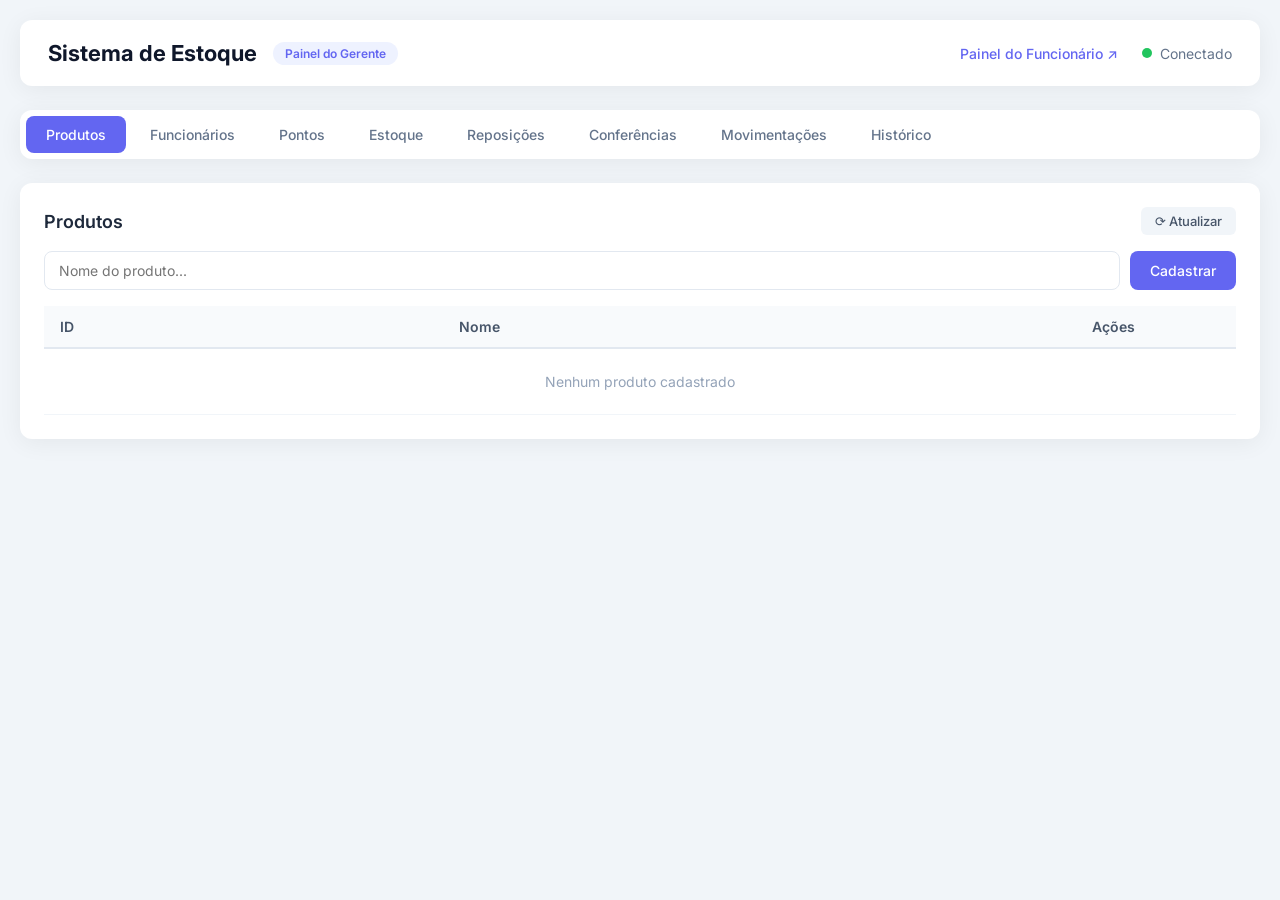
<file: frontend/index.html>
<!doctype html>
<html lang="pt-BR">
  <head>
    <meta charset="UTF-8" />
    <meta name="viewport" content="width=device-width, initial-scale=1.0" />
    <title>Sistema de Estoque</title>
    <link rel="stylesheet" href="style.css" />
    <link
      href="https://fonts.googleapis.com/css2?family=Inter:ital,wght@0,400;0,500;0,600;0,700;1,400&display=swap"
      rel="stylesheet"
    />
  </head>
  <body>
    <div class="app-container">
      <header class="header">
        <div class="header-content">
          <h1>Sistema de Estoque</h1>
          <span class="badge">Painel do Gerente</span>
        </div>
        <div class="status-indicator">
          <a href="funcionario/funcionario.html" style="margin-right: 16px; color: var(--primary); font-size: 14px; font-weight: 500; text-decoration: none;">Painel do Funcionário ↗</a>
          <span class="dot connected"></span>
          <span id="statusTexto">Conectado</span>
        </div>
      </header>

      <nav class="tabs">
        <button class="tab active" data-tab="produtos">Produtos</button>
        <button class="tab" data-tab="funcionarios">Funcionários</button>
        <button class="tab" data-tab="pontos">Pontos</button>
        <button class="tab" data-tab="estoque">Estoque</button>
        <button class="tab" data-tab="reposicoes">Reposições</button>
        <button class="tab" data-tab="conferencias">Conferências</button>
        <button class="tab" data-tab="movimentacoes">Movimentações</button>
        <button class="tab" data-tab="historico">Histórico</button>
      </nav>

      <main class="content">
        <section id="tab-produtos" class="tab-content active">
          <div class="card">
            <div class="card-header">
              <h2>Produtos</h2>
              <button class="btn-refresh" onclick="listarProdutos()">
                ⟳ Atualizar
              </button>
            </div>
            <div class="form-row">
              <input
                type="text"
                id="produtoNome"
                placeholder="Nome do produto..."
              />
              <button class="btn-primary" onclick="cadastrarProduto()">
                Cadastrar
              </button>
            </div>
            <div class="table-wrapper">
              <table>
                <thead>
                  <tr>
                    <th>ID</th>
                    <th>Nome</th>
                    <th style="width: 160px">Ações</th>
                  </tr>
                </thead>
                <tbody id="listaProdutos">
                  <tr>
                    <td colspan="3" class="empty-msg">
                      Nenhum produto cadastrado
                    </td>
                  </tr>
                </tbody>
              </table>
            </div>
          </div>
        </section>

        <section id="tab-funcionarios" class="tab-content">
          <div class="card">
            <div class="card-header">
              <h2>Funcionários</h2>
              <button class="btn-refresh" onclick="listarFuncionarios()">
                ⟳ Atualizar
              </button>
            </div>
            <div class="form-row">
              <input
                type="text"
                id="funcionarioNome"
                placeholder="Nome do funcionário..."
              />
              <button class="btn-primary" onclick="cadastrarFuncionario()">
                Cadastrar
              </button>
            </div>
            <div class="table-wrapper">
              <table>
                <thead>
                  <tr>
                    <th>ID</th>
                    <th>Nome</th>
                    <th style="width: 160px">Ações</th>
                  </tr>
                </thead>
                <tbody id="listaFuncionarios">
                  <tr>
                    <td colspan="3" class="empty-msg">
                      Nenhum funcionário cadastrado
                    </td>
                  </tr>
                </tbody>
              </table>
            </div>
          </div>
        </section>

        <section id="tab-pontos" class="tab-content">
          <div class="card">
            <div class="card-header">
              <h2>Pontos</h2>
              <button class="btn-refresh" onclick="listarPontos()">
                ⟳ Atualizar
              </button>
            </div>
            <div class="form-row">
              <input
                type="text"
                id="pontoNome"
                placeholder="Nome do ponto..."
              />
              <button class="btn-primary" onclick="cadastrarPonto()">
                Cadastrar
              </button>
            </div>
            <div class="table-wrapper">
              <table>
                <thead>
                  <tr>
                    <th>ID</th>
                    <th>Nome</th>
                    <th style="width: 160px">Ações</th>
                  </tr>
                </thead>
                <tbody id="listaPontos">
                  <tr>
                    <td colspan="3" class="empty-msg">
                      Nenhum ponto cadastrado
                    </td>
                  </tr>
                </tbody>
              </table>
            </div>
          </div>
        </section>

        <section id="tab-estoque" class="tab-content">
          <div class="card">
            <div class="card-header">
              <h2>Estoque</h2>
              <button class="btn-refresh" onclick="consultarEstoque()">
                ⟳ Consultar
              </button>
            </div>
            <div class="form-row">
              <input
                type="number"
                id="estoqueProdutoId"
                placeholder="ID Produto"
              />
              <input type="number" id="estoquePontoId" placeholder="ID Ponto" />
              <input
                type="number"
                id="estoqueFuncionarioId"
                placeholder="ID Funcionário"
              />
              <input
                type="number"
                id="estoqueQuantidade"
                placeholder="Quantidade"
              />
            </div>
            <div class="btn-group">
              <button class="btn-success" onclick="registrarEntrada()">
                Entrada
              </button>
              <button class="btn-danger" onclick="registrarSaida()">
                Saída
              </button>
              <button class="btn-info" onclick="consultarEstoque()">
                Consultar
              </button>
            </div>
            <div id="resultadoEstoque" class="result-box"></div>
          </div>
        </section>

        <section id="tab-reposicoes" class="tab-content">
          <div class="card">
            <div class="card-header">
              <h2>Reposições</h2>
              <button class="btn-refresh" onclick="listarReposicoes()">
                ⟳ Atualizar
              </button>
            </div>
            <div class="form-row">
              <input
                type="number"
                id="reposicaoProdutoId"
                placeholder="ID Produto"
              />
              <input
                type="number"
                id="reposicaoPontoId"
                placeholder="ID Ponto"
              />
              <input
                type="number"
                id="reposicaoFuncionarioId"
                placeholder="ID Funcionário"
              />
              <input
                type="number"
                id="reposicaoQuantidade"
                placeholder="Quantidade"
              />
              <button class="btn-primary" onclick="solicitarReposicao()">
                Solicitar
              </button>
            </div>
            <div class="form-row">
              <input
                type="number"
                id="reposicaoId"
                placeholder="ID da Reposição"
              />
              <button class="btn-warning" onclick="separarReposicao()">
                Separar
              </button>
              <button class="btn-info" onclick="conferirReposicao()">
                Conferir
              </button>
              <button class="btn-success" onclick="entregarReposicao()">
                Entregar
              </button>
              <button class="btn-danger" onclick="cancelarReposicao()">
                Cancelar
              </button>
            </div>
            <div class="table-wrapper">
              <table>
                <thead>
                  <tr>
                    <th>ID</th>
                    <th>Produto</th>
                    <th>Ponto</th>
                    <th>Qtd</th>
                    <th>Status</th>
                    <th>Data</th>
                  </tr>
                </thead>
                <tbody id="listaReposicoes">
                  <tr>
                    <td colspan="6" class="empty-msg">Nenhuma reposição</td>
                  </tr>
                </tbody>
              </table>
            </div>
          </div>
        </section>

        <section id="tab-conferencias" class="tab-content">
          <div class="card">
            <div class="card-header">
              <h2>Conferências</h2>
              <button class="btn-refresh" onclick="listarConferencias()">
                ⟳ Atualizar
              </button>
            </div>
            <div class="form-row">
              <input
                type="number"
                id="conferenciaProdutoId"
                placeholder="ID Produto"
              />
              <input
                type="number"
                id="conferenciaPontoId"
                placeholder="ID Ponto"
              />
              <input
                type="number"
                id="conferenciaFuncionarioId"
                placeholder="ID Funcionário"
              />
              <input
                type="number"
                id="conferenciaQuantidadeFisica"
                placeholder="Qtd. Física"
              />
              <button class="btn-primary" onclick="realizarConferencia()">
                Realizar
              </button>
            </div>
            <div class="table-wrapper">
              <table>
                <thead>
                  <tr>
                    <th>ID</th>
                    <th>Produto</th>
                    <th>Ponto</th>
                    <th>Esperado</th>
                    <th>Físico</th>
                    <th>Divergência</th>
                  </tr>
                </thead>
                <tbody id="listaConferencias">
                  <tr>
                    <td colspan="6" class="empty-msg">Nenhuma conferência</td>
                  </tr>
                </tbody>
              </table>
            </div>
          </div>
        </section>

        <section id="tab-movimentacoes" class="tab-content">
          <div class="card">
            <div class="card-header">
              <h2>Movimentações</h2>
              <button class="btn-refresh" onclick="listarMovimentacoes()">
                ⟳ Atualizar
              </button>
            </div>
            <div class="table-wrapper">
              <table>
                <thead>
                  <tr>
                    <th>Data</th>
                    <th>Produto</th>
                    <th>Ponto</th>
                    <th>Funcionário</th>
                    <th>Tipo</th>
                    <th>Qtd</th>
                  </tr>
                </thead>
                <tbody id="listaMovimentacoes">
                  <tr>
                    <td colspan="6" class="empty-msg">Nenhuma movimentação</td>
                  </tr>
                </tbody>
              </table>
            </div>
          </div>
        </section>

        <section id="tab-historico" class="tab-content">
          <div class="card">
            <div class="card-header">
              <h2>Histórico do Produto</h2>
            </div>
            <div class="form-row">
              <input
                type="number"
                id="historicoProdutoId"
                placeholder="ID Produto"
              />
              <input
                type="number"
                id="historicoPontoId"
                placeholder="ID Ponto"
              />
              <button class="btn-info" onclick="verHistorico()">Buscar</button>
            </div>
            <div id="resultadoHistorico" class="result-box"></div>
          </div>
        </section>
      </main>
    </div>

    <div id="customAlert" class="alert-overlay">
      <div class="alert-box">
        <p id="alertMessage">Mensagem</p>
        <button onclick="fecharAlert()">OK</button>
      </div>
    </div>
    <div id="modalEditar" class="alert-overlay">
      <div class="alert-box" style="max-width: 420px; text-align: left">
        <h3 style="margin-bottom: 16px; color: var(--gray-800)">Editar</h3>
        <input type="hidden" id="editId" />
        <input type="hidden" id="editTipo" />
        <div class="form-row" style="flex-direction: column; gap: 8px">
          <label
            style="font-weight: 500; font-size: 14px; color: var(--gray-600)"
            >Novo nome:</label
          >
          <input
            type="text"
            id="editNome"
            placeholder="Digite o novo nome..."
            style="width: 100%"
          />
        </div>
        <div
          style="
            display: flex;
            gap: 10px;
            margin-top: 16px;
            justify-content: flex-end;
          "
        >
          <button
            onclick="fecharModalEditar()"
            style="
              background: var(--gray-200);
              color: var(--gray-700);
              padding: 10px 20px;
              border: none;
              border-radius: 8px;
              cursor: pointer;
              font-size: 14px;
              font-weight: 500;
            "
          >
            Cancelar
          </button>
          <button
            onclick="salvarEdicao()"
            class="btn-primary"
            style="padding: 10px 20px"
          >
            Salvar
          </button>
        </div>
      </div>
    </div>
    <script src="script.js"></script>
  </body>
</html>
</file>
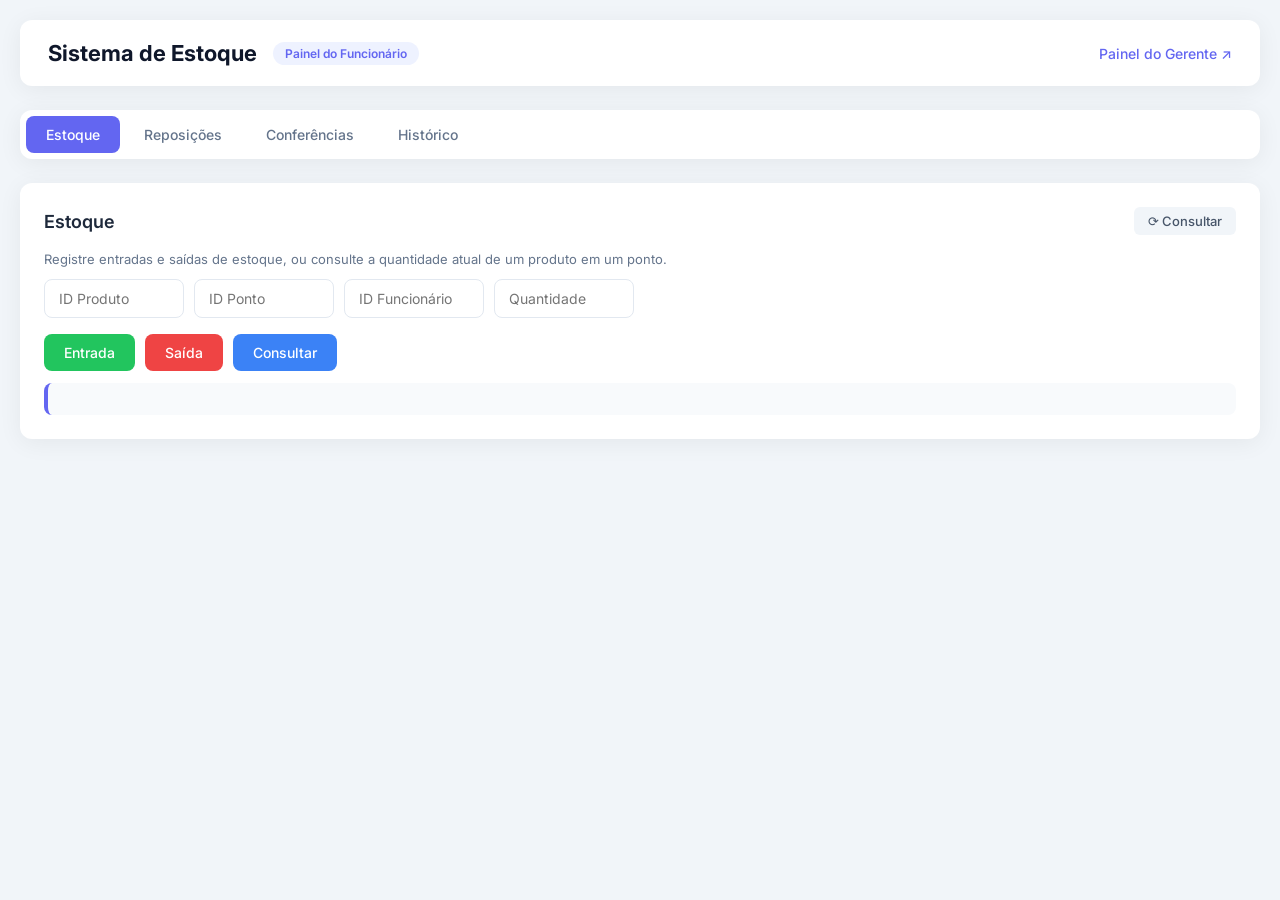
<file: frontend/funcionario/funcionario.html>
<!doctype html>
<html lang="pt-BR">
  <head>
    <meta charset="UTF-8" />
    <meta name="viewport" content="width=device-width, initial-scale=1.0" />
    <title>Sistema de Estoque — Painel do Funcionário</title>
    <link rel="stylesheet" href="../style.css" />
    <link rel="stylesheet" href="funcionario.css" />
    <link
      href="https://fonts.googleapis.com/css2?family=Inter:ital,wght@0,400;0,500;0,600;0,700;1,400&display=swap"
      rel="stylesheet"
    />
  </head>
  <body>
    <div class="app-container">
      <header class="header">
        <div class="header-content">
          <h1>Sistema de Estoque</h1>
          <span class="badge badge-funcionario">Painel do Funcionário</span>
        </div>
        <div class="status-indicator">
          <a href="../index.html" class="link-painel">Painel do Gerente ↗</a>
        </div>
      </header>

      <nav class="tabs">
        <button class="tab active" data-tab="estoque">Estoque</button>
        <button class="tab" data-tab="reposicoes">Reposições</button>
        <button class="tab" data-tab="conferencias">Conferências</button>
        <button class="tab" data-tab="historico">Histórico</button>
      </nav>

      <main class="content">
        <section id="tab-estoque" class="tab-content active">
          <div class="card">
            <div class="card-header">
              <h2>Estoque</h2>
              <button class="btn-refresh" onclick="consultarEstoque()">
                ⟳ Consultar
              </button>
            </div>
            <p class="hint-text">
              Registre entradas e saídas de estoque, ou consulte a quantidade atual
              de um produto em um ponto.
            </p>
            <div class="form-row">
              <input type="number" id="estoqueProdutoId" placeholder="ID Produto" />
              <input type="number" id="estoquePontoId" placeholder="ID Ponto" />
              <input
                type="number"
                id="estoqueFuncionarioId"
                placeholder="ID Funcionário"
              />
              <input
                type="number"
                id="estoqueQuantidade"
                placeholder="Quantidade"
              />
            </div>
            <div class="btn-group">
              <button class="btn-success" onclick="registrarEntrada()">
                Entrada
              </button>
              <button class="btn-danger" onclick="registrarSaida()">
                Saída
              </button>
              <button class="btn-info" onclick="consultarEstoque()">
                Consultar
              </button>
            </div>
            <div id="resultadoEstoque" class="result-box"></div>
          </div>
        </section>

        <section id="tab-reposicoes" class="tab-content">
          <div class="card">
            <div class="card-header">
              <h2>Reposições</h2>
              <button class="btn-refresh" onclick="listarReposicoes()">
                ⟳ Atualizar
              </button>
            </div>
            <p class="hint-text">
              Solicite uma reposição ou avance o status de uma reposição existente.
            </p>
            <div class="form-row">
              <input
                type="number"
                id="reposicaoProdutoId"
                placeholder="ID Produto"
              />
              <input type="number" id="reposicaoPontoId" placeholder="ID Ponto" />
              <input
                type="number"
                id="reposicaoFuncionarioId"
                placeholder="ID Funcionário"
              />
              <input
                type="number"
                id="reposicaoQuantidade"
                placeholder="Quantidade"
              />
              <button class="btn-primary" onclick="solicitarReposicao()">
                Solicitar
              </button>
            </div>
            <div class="form-row">
              <input
                type="number"
                id="reposicaoId"
                placeholder="ID da Reposição"
              />
              <button class="btn-warning" onclick="separarReposicao()">
                Separar
              </button>
              <button class="btn-info" onclick="conferirReposicao()">
                Conferir
              </button>
              <button class="btn-success" onclick="entregarReposicao()">
                Entregar
              </button>
              <button class="btn-danger" onclick="cancelarReposicao()">
                Cancelar
              </button>
            </div>
            <div class="table-wrapper">
              <table>
                <thead>
                  <tr>
                    <th>ID</th>
                    <th>Produto</th>
                    <th>Ponto</th>
                    <th>Qtd</th>
                    <th>Status</th>
                    <th>Data</th>
                  </tr>
                </thead>
                <tbody id="listaReposicoes">
                  <tr>
                    <td colspan="6" class="empty-msg">Nenhuma reposição</td>
                  </tr>
                </tbody>
              </table>
            </div>
          </div>
        </section>

        <section id="tab-conferencias" class="tab-content">
          <div class="card">
            <div class="card-header">
              <h2>Conferências</h2>
              <button class="btn-refresh" onclick="listarConferencias()">
                ⟳ Atualizar
              </button>
            </div>
            <p class="hint-text">
              Registre a conferência de estoque físico de um produto em um ponto.
            </p>
            <div class="form-row">
              <input
                type="number"
                id="conferenciaProdutoId"
                placeholder="ID Produto"
              />
              <input
                type="number"
                id="conferenciaPontoId"
                placeholder="ID Ponto"
              />
              <input
                type="number"
                id="conferenciaFuncionarioId"
                placeholder="ID Funcionário"
              />
              <input
                type="number"
                id="conferenciaQuantidadeFisica"
                placeholder="Qtd. Física"
              />
              <button class="btn-primary" onclick="realizarConferencia()">
                Realizar
              </button>
            </div>
            <div class="table-wrapper">
              <table>
                <thead>
                  <tr>
                    <th>ID</th>
                    <th>Produto</th>
                    <th>Ponto</th>
                    <th>Esperado</th>
                    <th>Físico</th>
                    <th>Divergência</th>
                  </tr>
                </thead>
                <tbody id="listaConferencias">
                  <tr>
                    <td colspan="6" class="empty-msg">Nenhuma conferência</td>
                  </tr>
                </tbody>
              </table>
            </div>
          </div>
        </section>

        <section id="tab-historico" class="tab-content">
          <div class="card">
            <div class="card-header">
              <h2>Histórico do Produto</h2>
            </div>
            <div class="form-row">
              <input
                type="number"
                id="historicoProdutoId"
                placeholder="ID Produto"
              />
              <input
                type="number"
                id="historicoPontoId"
                placeholder="ID Ponto"
              />
              <button class="btn-info" onclick="verHistorico()">Buscar</button>
            </div>
            <div id="resultadoHistorico" class="result-box"></div>
          </div>
        </section>
      </main>
    </div>

    <div id="customAlert" class="alert-overlay">
      <div class="alert-box">
        <p id="alertMessage">Mensagem</p>
        <button onclick="fecharAlert()">OK</button>
      </div>
    </div>
    <script src="funcionario.js"></script>
  </body>
</html>
</file>
<file: frontend/style.css>
* {
    margin: 0;
    padding: 0;
    box-sizing: border-box;
}

:root {
    --primary: #6366f1;
    --primary-dark: #4f46e5;
    --primary-light: #eef2ff;
    --success: #22c55e;
    --danger: #ef4444;
    --warning: #f59e0b;
    --info: #3b82f6;
    --gray-50: #f8fafc;
    --gray-100: #f1f5f9;
    --gray-200: #e2e8f0;
    --gray-300: #cbd5e1;
    --gray-400: #94a3b8;
    --gray-500: #64748b;
    --gray-600: #475569;
    --gray-700: #334155;
    --gray-800: #1e293b;
    --gray-900: #0f172a;
    --radius: 12px;
    --shadow: 0 4px 24px rgba(0, 0, 0, 0.06);
}

body {
    font-family: 'Inter', -apple-system, BlinkMacSystemFont, sans-serif;
    background: var(--gray-100);
    color: var(--gray-800);
    min-height: 100vh;
}

.app-container {
    max-width: 1280px;
    margin: 0 auto;
    padding: 20px;
}

.header {
    background: white;
    border-radius: var(--radius);
    padding: 20px 28px;
    display: flex;
    justify-content: space-between;
    align-items: center;
    box-shadow: var(--shadow);
    margin-bottom: 24px;
}

.header-content {
    display: flex;
    align-items: center;
    gap: 16px;
}

.header-content h1 {
    font-size: 22px;
    font-weight: 700;
    color: var(--gray-900);
}

.badge {
    background: var(--primary-light);
    color: var(--primary);
    padding: 4px 12px;
    border-radius: 20px;
    font-size: 12px;
    font-weight: 600;
}

.status-indicator {
    display: flex;
    align-items: center;
    gap: 8px;
    font-size: 14px;
    color: var(--gray-500);
}

.dot {
    width: 10px;
    height: 10px;
    border-radius: 50%;
    display: inline-block;
}

.dot.connected {
    background: var(--success);
}

.dot.disconnected {
    background: var(--danger);
}

.tabs {
    display: flex;
    flex-wrap: wrap;
    gap: 4px;
    background: white;
    border-radius: var(--radius);
    padding: 6px;
    box-shadow: var(--shadow);
    margin-bottom: 24px;
}

.tab {
    padding: 10px 20px;
    border: none;
    background: transparent;
    border-radius: 8px;
    cursor: pointer;
    font-size: 14px;
    font-weight: 500;
    color: var(--gray-500);
    transition: all 0.2s;
    font-family: 'Inter', sans-serif;
}

.tab:hover {
    background: var(--gray-100);
    color: var(--gray-700);
}

.tab.active {
    background: var(--primary);
    color: white;
}

.tab-content {
    display: none;
    animation: fadeIn 0.25s ease;
}

.tab-content.active {
    display: block;
}

@keyframes fadeIn {
    from { opacity: 0; transform: translateY(6px); }
    to { opacity: 1; transform: translateY(0); }
}

.card {
    background: white;
    border-radius: var(--radius);
    padding: 24px;
    box-shadow: var(--shadow);
}

.card-header {
    display: flex;
    justify-content: space-between;
    align-items: center;
    margin-bottom: 16px;
}

.card-header h2 {
    font-size: 18px;
    font-weight: 600;
    color: var(--gray-800);
}

.btn-refresh {
    background: var(--gray-100);
    border: none;
    padding: 6px 14px;
    border-radius: 6px;
    cursor: pointer;
    font-size: 13px;
    color: var(--gray-600);
    transition: all 0.2s;
}

.btn-refresh:hover {
    background: var(--gray-200);
}

.form-row {
    display: flex;
    flex-wrap: wrap;
    gap: 10px;
    margin-bottom: 16px;
}

.form-row input {
    padding: 10px 14px;
    border: 1px solid var(--gray-200);
    border-radius: 8px;
    font-size: 14px;
    flex: 1;
    min-width: 120px;
    transition: border 0.2s;
    font-family: 'Inter', sans-serif;
    background: white;
}

.form-row input:focus {
    outline: none;
    border-color: var(--primary);
    box-shadow: 0 0 0 3px rgba(99, 102, 241, 0.15);
}

.form-row input[type="number"] {
    max-width: 140px;
}

button {
    padding: 10px 20px;
    border: none;
    border-radius: 8px;
    cursor: pointer;
    font-size: 14px;
    font-weight: 500;
    transition: all 0.2s;
    font-family: 'Inter', sans-serif;
    display: inline-flex;
    align-items: center;
    gap: 6px;
}

button:hover {
    transform: translateY(-1px);
    box-shadow: 0 4px 12px rgba(0, 0, 0, 0.1);
}

button:active {
    transform: translateY(0);
}

.btn-primary {
    background: var(--primary);
    color: white;
}
.btn-primary:hover {
    background: var(--primary-dark);
}

.btn-success {
    background: var(--success);
    color: white;
}
.btn-success:hover {
    background: #16a34a;
}

.btn-danger {
    background: var(--danger);
    color: white;
}
.btn-danger:hover {
    background: #dc2626;
}

.btn-warning {
    background: var(--warning);
    color: white;
}
.btn-warning:hover {
    background: #d97706;
}

.btn-info {
    background: var(--info);
    color: white;
}
.btn-info:hover {
    background: #2563eb;
}

.btn-group {
    display: flex;
    flex-wrap: wrap;
    gap: 10px;
    margin-bottom: 12px;
}

.table-wrapper {
    overflow-x: auto;
    margin-top: 12px;
}

table {
    width: 100%;
    border-collapse: collapse;
    font-size: 14px;
}

table thead {
    background: var(--gray-50);
}

table th {
    text-align: left;
    padding: 12px 16px;
    font-weight: 600;
    color: var(--gray-600);
    border-bottom: 2px solid var(--gray-200);
}

table td {
    padding: 12px 16px;
    border-bottom: 1px solid var(--gray-100);
    color: var(--gray-700);
}

table tbody tr:hover {
    background: var(--gray-50);
}

.empty-msg {
    text-align: center;
    color: var(--gray-400);
    padding: 24px !important;
}

.status-badge {
    padding: 4px 12px;
    border-radius: 20px;
    font-size: 12px;
    font-weight: 600;
}

.status-badge.solicitada { background: #fef3c7; color: #d97706; }
.status-badge.separada { background: #dbeafe; color: #2563eb; }
.status-badge.conferida { background: #e0e7ff; color: #4f46e5; }
.status-badge.entregue { background: #d1fae5; color: #059669; }
.status-badge.cancelada { background: #fecaca; color: #dc2626; }

.divergencia-zero { color: var(--success); font-weight: 600; }
.divergencia-negativa { color: var(--danger); font-weight: 600; }
.divergencia-positiva { color: var(--warning); font-weight: 600; }

.result-box {
    margin-top: 12px;
    padding: 16px;
    background: var(--gray-50);
    border-radius: 8px;
    border-left: 4px solid var(--primary);
}

.result-box .saldo {
    font-size: 18px;
    font-weight: 700;
    color: var(--gray-800);
}

.result-box .mov-item {
    padding: 8px 0;
    border-bottom: 1px solid var(--gray-200);
    font-size: 14px;
}

.alert-overlay {
    display: none;
    position: fixed;
    top: 0; left: 0; right: 0; bottom: 0;
    background: rgba(0,0,0,0.4);
    backdrop-filter: blur(4px);
    justify-content: center;
    align-items: center;
    z-index: 999;
}

.alert-overlay.show {
    display: flex;
}

.alert-box {
    background: white;
    padding: 32px 40px;
    border-radius: var(--radius);
    max-width: 400px;
    text-align: center;
    box-shadow: 0 24px 48px rgba(0,0,0,0.2);
    animation: fadeIn 0.2s ease;
}

.alert-box p {
    font-size: 16px;
    margin-bottom: 20px;
    color: var(--gray-700);
}

.alert-box button {
    background: var(--primary);
    color: white;
    padding: 10px 32px;
    border-radius: 8px;
    border: none;
    cursor: pointer;
    font-size: 14px;
    font-weight: 600;
}

@media (max-width: 768px) {
    .header {
        flex-direction: column;
        gap: 12px;
        text-align: center;
    }

    .tabs {
        gap: 4px;
        padding: 4px;
    }

    .tab {
        font-size: 12px;
        padding: 8px 14px;
    }

    .form-row {
        flex-direction: column;
    }

    .form-row input {
        max-width: 100%;
    }

    .form-row input[type="number"] {
        max-width: 100%;
    }

    .btn-group {
        flex-direction: column;
    }

    button {
        justify-content: center;
    }

    .card {
        padding: 16px;
    }

    table {
        font-size: 13px;
    }

    table th, table td {
        padding: 8px 10px;
    }
}

::-webkit-scrollbar {
    width: 6px;
    height: 6px;
}

::-webkit-scrollbar-track {
    background: var(--gray-100);
    border-radius: 10px;
}

::-webkit-scrollbar-thumb {
    background: var(--gray-300);
    border-radius: 10px;
}

::-webkit-scrollbar-thumb:hover {
    background: var(--gray-400);
}
.btn-edit {
    background: #e0e7ff;
    color: #4f46e5;
    border: none;
    padding: 4px 10px;
    border-radius: 6px;
    cursor: pointer;
    font-size: 14px;
    transition: all 0.2s;
    margin-right: 4px;
}

.btn-edit:hover {
    background: #c7d2fe;
    transform: scale(1.05);
}

.btn-delete {
    background: #fee2e2;
    color: #dc2626;
    border: none;
    padding: 4px 10px;
    border-radius: 6px;
    cursor: pointer;
    font-size: 14px;
    transition: all 0.2s;
}

.btn-delete:hover {
    background: #fecaca;
    transform: scale(1.05);
}

#modalEditar .alert-box h3 {
    font-size: 18px;
    margin-bottom: 16px;
}

#modalEditar .form-row label {
    font-weight: 500;
    font-size: 14px;
    color: var(--gray-600);
}

#modalEditar .form-row input {
    padding: 10px 14px;
    border: 1px solid var(--gray-200);
    border-radius: 8px;
    font-size: 14px;
    width: 100%;
    font-family: 'Inter', sans-serif;
}

#modalEditar .form-row input:focus {
    outline: none;
    border-color: var(--primary);
    box-shadow: 0 0 0 3px rgba(99, 102, 241, 0.15);
}
</file>
<file: frontend/funcionario/funcionario.css>
.badge-funcionario {
  background: var(white);
}

.link-painel {
  color: var(--primary);
  font-size: 14px;
  font-weight: 500;
  text-decoration: none;
}

.link-painel:hover {
  text-decoration: underline;
}

.hint-text {
  color: var(--gray-500);
  font-size: 13px;
  margin-bottom: 12px;
}
</file>
